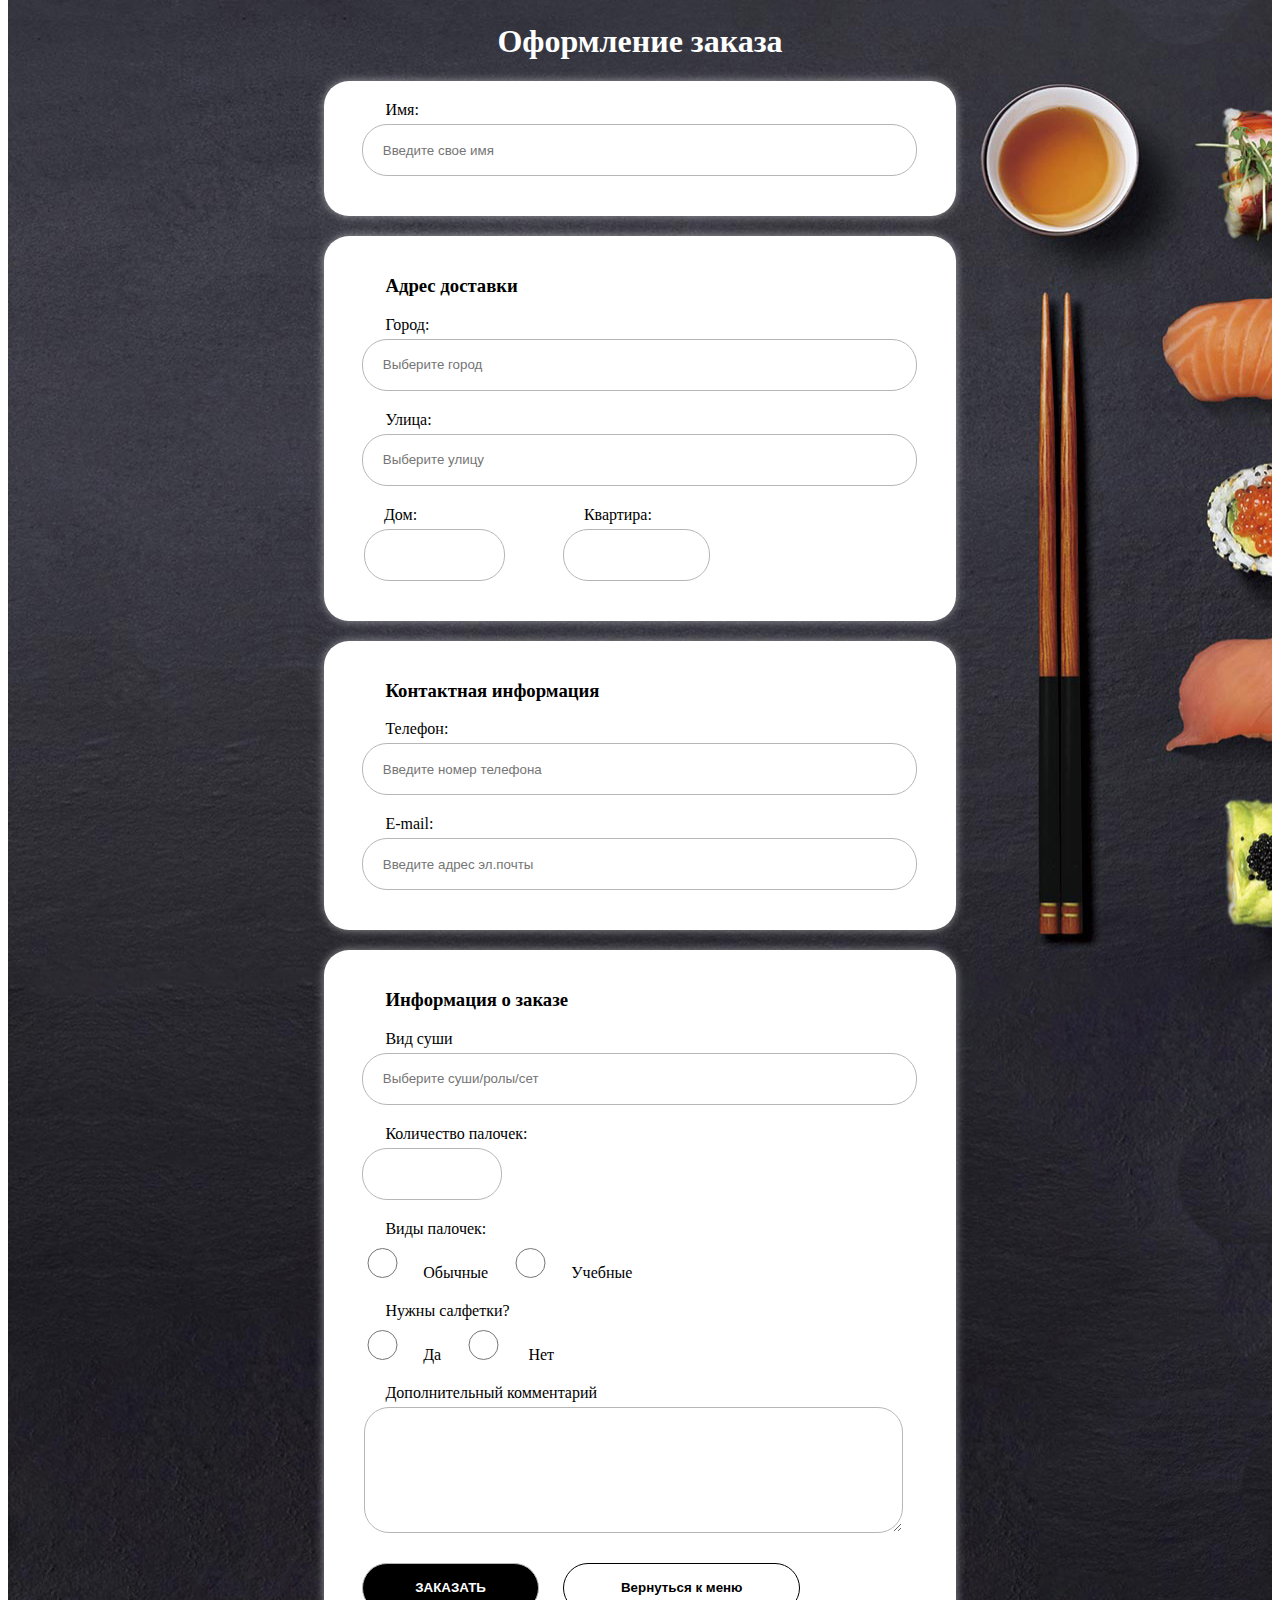
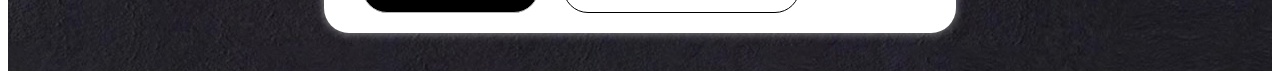
<file: index.html>
<!DOCTYPE html>
<html lang="en">
<head>
  <meta charset="UTF-8">
  <meta name="viewport" content="width=device-width, initial-scale=1.0">
  <meta http-equiv="X-UA-Compatible" content="ie=edge">
  <link rel="stylesheet" href="css/style.css">
  <title>Sushi</title>
</head>
<body>
  <div class="wrapper">
        <div class="container">
          <h1>Оформление заказа</h1>
          <form class="" action="#" method="get">
            <div class="name">
              <label>
                <span>Имя:</span>
                <input type="text" id="name" name="userName" placeholder="Введите свое имя" />
              </label>
            </div>

            <div class="adress">
              <h3>Адрес доставки</h3>
              <label>
                <span>Город:</span>
                <input type="text" name="city" id="usercity" list="citySuggestions" placeholder="Выберите город"/>
                  <datalist id="citySuggestions">
                      <option>Краматорск</option>
                      <option>Славянск</option>
                      <option>Дружковка</option>
                      <option>Константиновка</option>
                  </datalist>
              </label>
              <label>
                <span>Улица:</span>
                <input type="text" name="street" id="userstreet" list="streetSuggestions" placeholder="Выберите улицу"/>
                  <datalist id="streetSuggestions">
                      <option>ул. В.Стуса</option>
                      <option>ул. Дворцовая</option>
                      <option>ул. Парковая</option>
                      <option>ул. Я.Мудрого</option>
                      <option>ул. Дружбы</option>
                      <option>б-р Краматорский</option>
                      <option>б-р Машиностроителей</option>
                  </datalist>
              </label>
              <div class="house">
                <label>
                  <span>Дом:</span>
                  <input type="number" name="numberhouse" id="userNumberhouse"/>
                </label>
                <label>
                  <span>Квартира:</span>
                  <input type="number" name="numberflat" id="userNumberflat"/>
                </label>
              </div>
            </div>
            <div class="contact_information">
              <h3>Контактная информация</h3>
              <label>
                <span>Телефон:</span>
                <input type="tel" name="numberphone" id="userNumberphone" placeholder="Введите номер телефона"/>
              </label>
              <label>
                <span>E-mail:</span>
                <input type="email" name="email" id="userEmail" placeholder="Введите адрес эл.почты"/>
              </label>
            </div>
            <div class="information_about_order">
              <h3>Информация о заказе</h3>
              <label>
                <span>Вид суши</span>
                <input type="text" name="menu" id="menusushi" list="menuSuggestions" placeholder="Выберите суши/ролы/сет"/>
                  <datalist id="menuSuggestions">
                      <option> <a href="#"> Сет "Дракон"  1кг </a> </option>
                      <option> <a href="#"> Сет "Катана" 1 кг </a> </option>
                      <option> <a href="#"> Филадельфия 450гр.</a> </option>
                      <option> <a href="#"> Тей-кей 450гр.</a> </option>
                      <option> <a href="#"> Токио 200гр.</a> </option>
                      <option> <a href="#"> Хоккайдо 200гр.</a> </option>
                  </datalist>
              </label>
              <label>
                <span>Количество палочек:</span>
                <input type="number" name="sticks" id="sticksQuantity" step="2"/>
              </label>
              <div>
              <span>Виды палочек:</span>
              <label>
              <input type="radio" name="mycheck" value="1"/>Обычные
              </label>
              <label>
              <input type="radio" name="mycheck" value="2"/>Учебные
              </label>
              </div>
              <div class="napkins">
                <span>Нужны салфетки?</span>
                  <label>
                  <input type="radio" name="mycheck" value="1"/>Да
                  </label>
                  <label>
                  <input type="radio" name="mycheck" value="2"/> Нет
                  </label>
              </div>
              <label>
                <label>
                  <span>Дополнительный комментарий</span>
                <textarea name="comment" rows="8" cols="60"></textarea>
                </label>
                <input type="submit" name="submitOrder" value="Заказать">
                <input type="reset" name="backmenu" value="Вернуться к меню">
            </div>
          </form>
        </div>
  </div>
</body>
</html>
</file>
<file: css/style.css>
div.wrapper {
background: url(../img/sushi.jpg) no-repeat;
margin: -30px 0 0 0;
padding: 0px 0px 3% 0;
}

div.container {
  width: 50%;
  margin: auto;
}

input {
  border: 1px solid #b6b6b6;
}


h1 {
  text-align: center;
  color: #fff;
  padding-top: 5%;
}

h3 {
  margin-left: 7%;
}

textarea {
  border-radius: 25px;
  margin: 5px 0px 20px 20px;
  display: block;
  width: 90%;
  outline: none;
  border: 1px solid #b6b6b6;
}

div.name {
  padding: 20px;
  margin: 20px 0;
  background-color: #fff;
    border-radius: 25px;
  box-shadow: 0px 0px 10px rgba(255, 255, 255, 0.5);
}

span {
  display: block;
  margin-left: 7%;
}


div.adress {
  padding: 20px;
  margin: 20px 0;
  background-color: #fff;
  border-radius: 25px;
  box-shadow: 0px 0px 10px rgba(255, 255, 255, 0.5);
}


div.contact_information {
  padding: 20px;
  margin: 20px 0;
  background-color: #fff;
  border-radius: 25px;
  box-shadow: 0px 0px 10px rgba(255, 255, 255, 0.5);
}

div.information_about_order {
  padding: 20px;
  margin: 20px 0px 0px 0px;
  background-color: #fff;
  border-radius: 25px;
  box-shadow: 0px 0px 10px rgba(255, 255, 255, 0.5);
}

div.house {
  display: flex;
  justify-content: flex-start;
  margin: 0px 0px 20px 20px;
  background-color: #fff;
}

div.house span {
  margin-left: 10%;
}

div.napkins {
    margin: 20px 0;
}

#name {
  width: 90%;
  height: 50px;
  border-radius: 25px;
  margin: 5px 0px 20px 3%;
  padding: 0px 0px 0px 20px;
}

#usercity {
  width: 90%;
  height: 50px;
  border-radius: 25px;
  margin: 5px 0px 20px 3%;
  padding: 0px 0px 0px 20px;
}

#userstreet {
  width: 90%;
  height: 50px;
  border-radius: 25px;
  margin: 5px 0px 20px 3%;
  padding: 0px 0px 0px 20px;
}

#userNumberhouse {
  width: 60%;
  height: 50px;
  border-radius: 25px;
  margin: 5px 0px 0px 0px;
  padding: 0px 0px 0px 20px;
}

#userNumberflat {
  width: 60%;
  height: 50px;
  border-radius: 25px;
  margin: 5px 10px 0px 0px;
  padding: 0px 0px 0px 20px;
}

#userNumberphone {
  width: 90%;
  height: 50px;
  border-radius: 25px;
  margin: 5px 0px 20px 3%;
  padding: 0px 0px 0px 20px;
}

#userEmail {
  width: 90%;
  height: 50px;
  border-radius: 25px;
  margin: 5px 0px 20px 3%;
  padding: 0px 0px 0px 20px;
}

input {
  outline: none;
}

#sticksQuantity {
  width: 20%;
  height: 50px;
  border-radius: 25px;
  margin: 5px 0px 20px 3%;
  padding: 0px 0px 0px 20px;
}


#menusushi {
  width: 90%;
  height: 50px;
  border-radius: 25px;
  margin: 5px 0px 20px 3%;
  padding: 0px 0px 0px 20px;
}


input[type="radio"] {
  width: 7%;
  height: 30px;
  margin: 10px 20px 0px 3%;
  padding: 0px 0px 0px 0px;
}

input[type="submit"] {
  width: 30%;
  height: 50px;
  margin: 10px 20px 0px 3%;
  border-radius: 25px;
  background-color: #000000;
  color: #fff;
  text-transform: uppercase;
  font-weight: bold;
}

input[type="reset"] {
  width: 40%;
  height: 50px;
  margin: 10px 0px 0px 0px;
  border-radius: 25px;
  background-color: #fff;
  font-weight: bold;
  border: 1px solid #000000;
}

@media (max-width: 968px) {
  div.container {
    width: 80%;
    margin: auto;
  }
}

@media (max-width: 768px) {
  div.container {
    width: 80%;
    margin: auto;
  }
}

@media (max-width: 480px) {
  div.container {
    width: 90%;
    margin: auto;
  }

  input[type="reset"] {
    width: 80%;
    margin: 10px 0px 0px 10%;
  }

  input[type="submit"] {
    width: 80%;
    height: 50px;
    margin: 10px 0px 0px 10%;
  }

}
</file>
